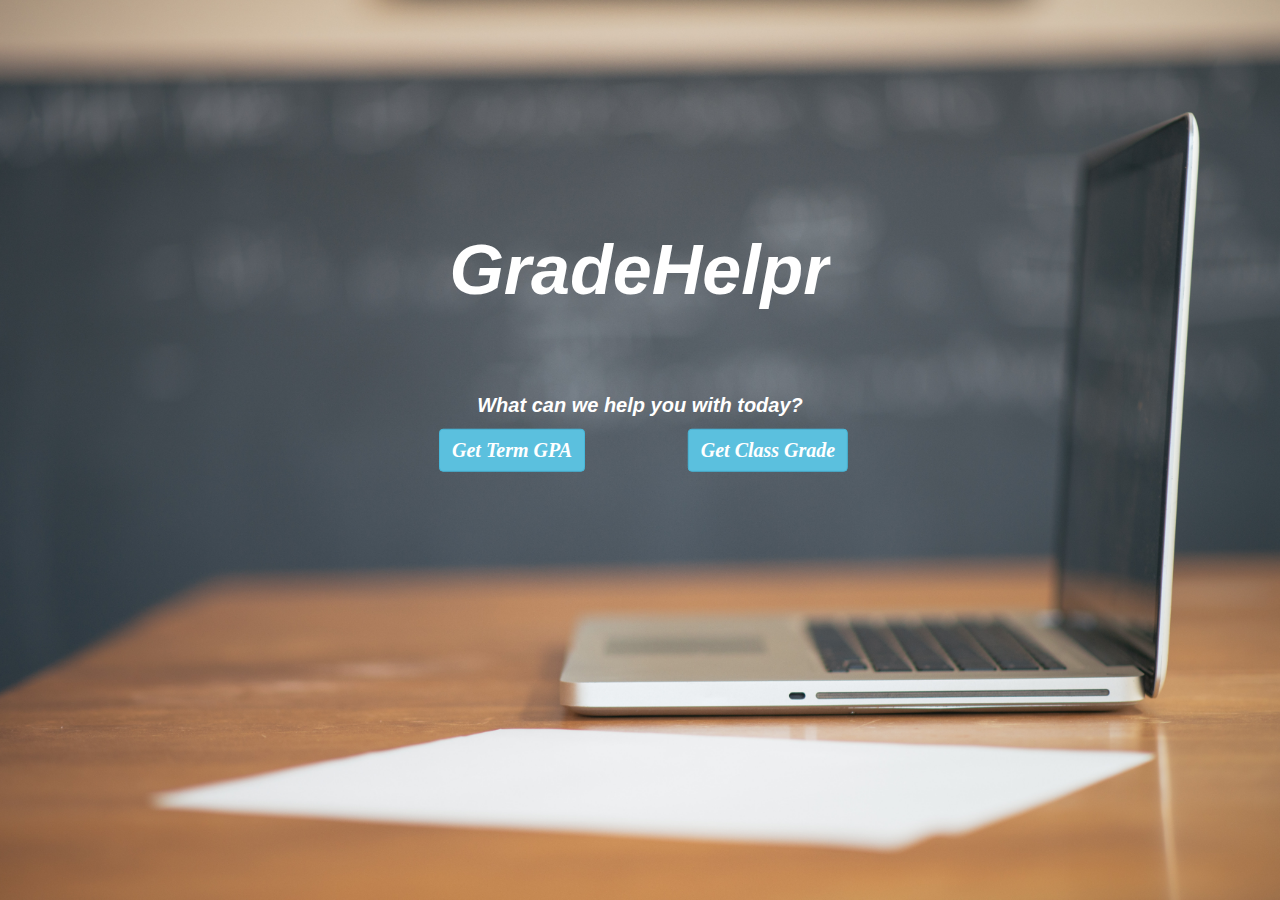
<file: index.html>
﻿<!DOCTYPE html>

<html lang="en" xmlns="http://www.w3.org/1999/xhtml">
<head>
    <meta charset="utf-8" />
    <link rel="stylesheet" type="text/css" href="https://maxcdn.bootstrapcdn.com/bootstrap/3.3.5/css/bootstrap.min.css">
    <title>Main Page</title>
    <link rel="stylesheet" href="./css/mainPage.css" />
    <script src="./js/mainPage.js"></script>
</head>
<body>
    <div class="bg">
        <div id="content">GradeHelpr</div>
        <div id="info">What can we help you with today? </div>
        <a href="GPA.html"><button id="gpa" class="btn btn-info">Get Term GPA</button></a>
        <a href="classGrade.html"><button id="class" class="btn btn-info">Get Class Grade</button></a>
</div>
</body>
</html>
</file>
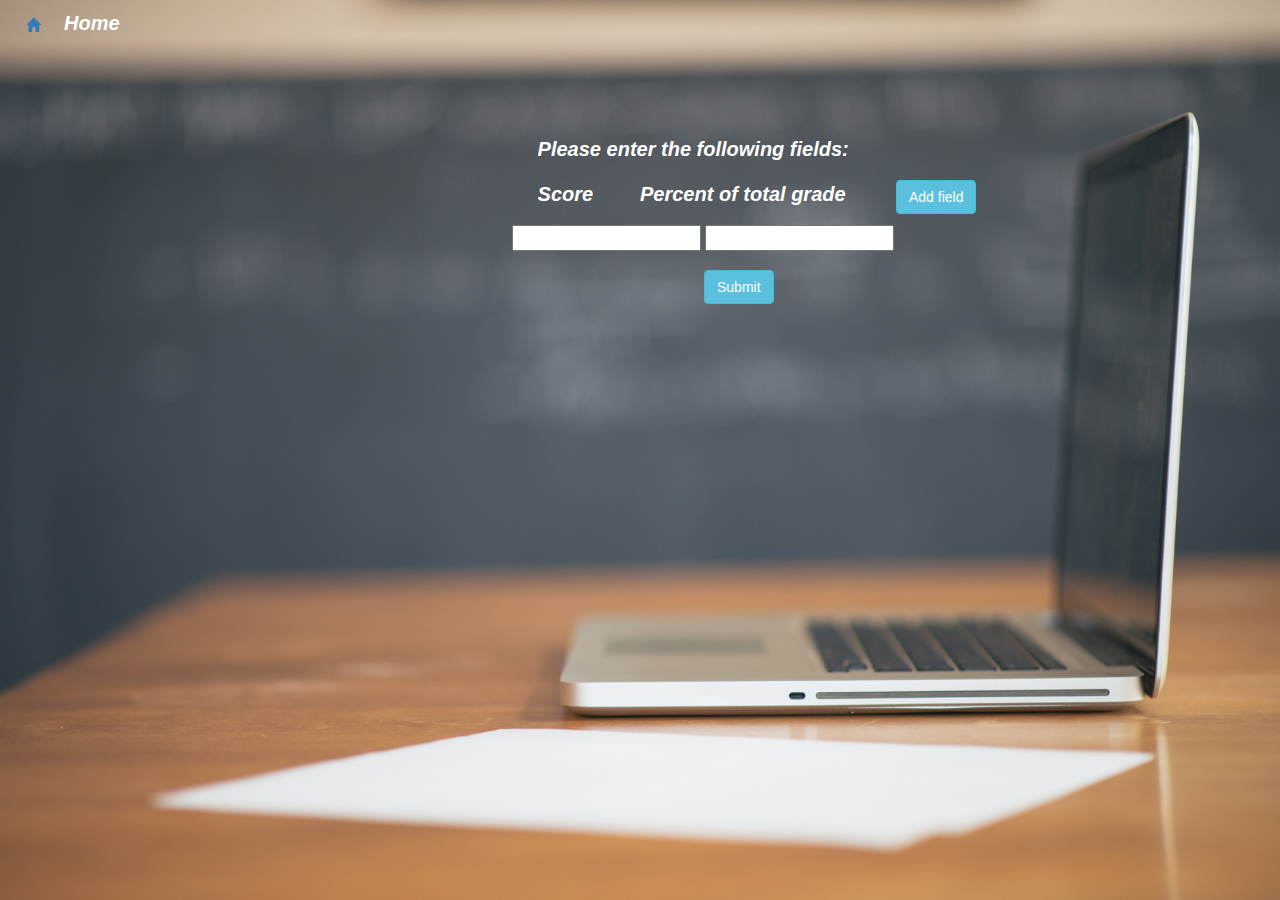
<file: classGrade.html>
﻿<!DOCTYPE html>

<html lang="en" xmlns="http://www.w3.org/1999/xhtml">
<head>
    <meta charset="utf-8" />
    <link rel="stylesheet" type="text/css" href="https://maxcdn.bootstrapcdn.com/bootstrap/3.3.5/css/bootstrap.min.css">
    <script src="https://code.jquery.com/jquery-3.1.0.min.js"></script>
    <title>Get Class Grade</title>
    <link rel="stylesheet" href="./css/classGrade.css" />
    <script src="./js/classGrade.js"></script>
</head>
<body>

    <div class="bg">
        <a href="index.html"><span id="home" class="glyphicon glyphicon-home"></span></a>
        <a href="index.html"><div class="text" id="home2">Home</div></a>

        <center>
            <form id="myForm">
                <div class="text" id="fill">Please enter the following fields:</div>
                <div class="text" id="score">Score</div>
                <div class="text" id="total">Percent of total grade</div>
                <button id="addField" class="btn btn-info">Add field</button>
                <div id="info">
                    <input type="text" id="score1" />  <input type="text" id="percent1" /><br />
                </div>

                <input type="submit" name="Submit" id="submitBtn" class="btn btn-info" />
            </form>
            <div id="errorMessage"><p id="error"></p></div>
        </center>
    </div>

</body>
</html>
</file>
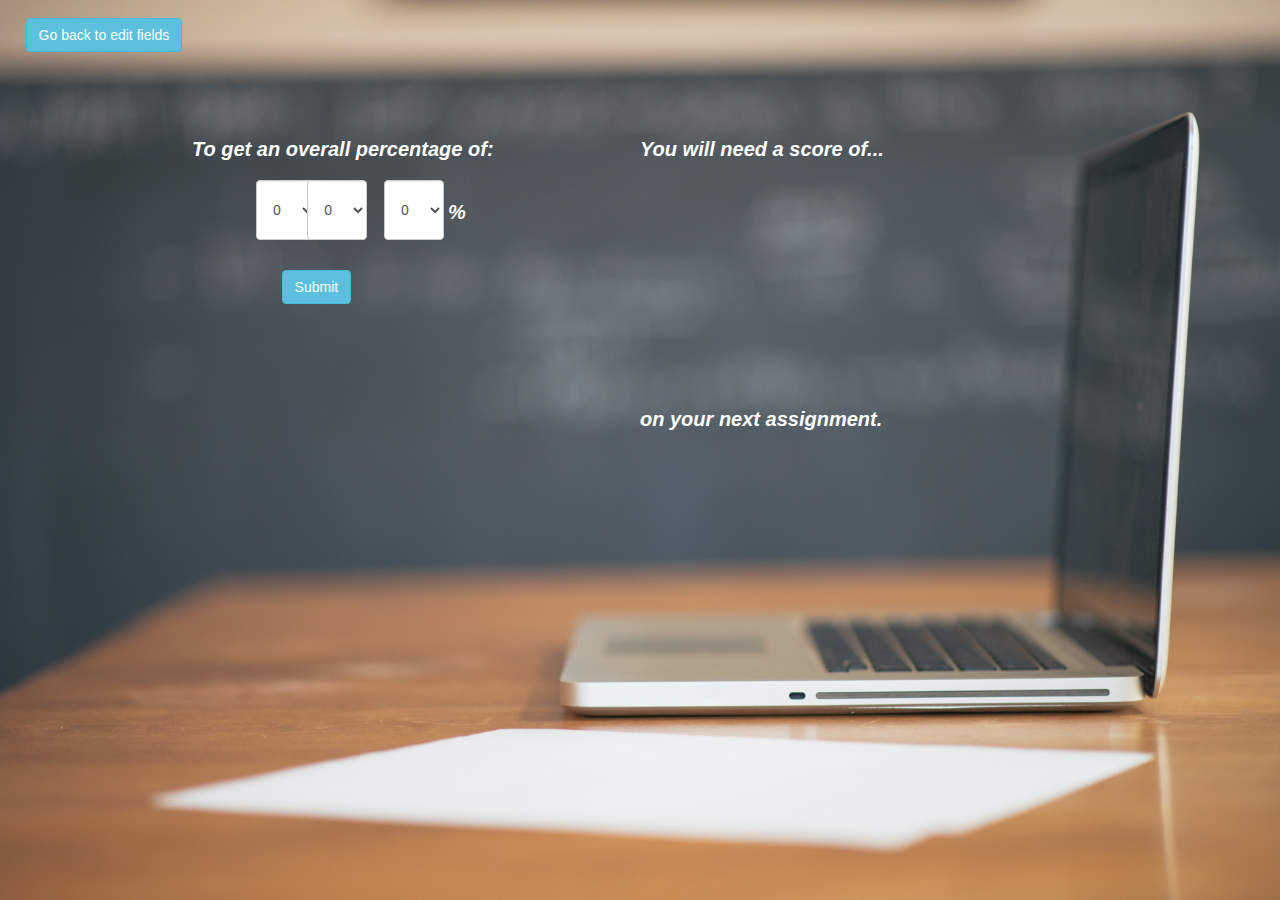
<file: classResults_n.html>
﻿<!DOCTYPE html>

<html lang="en" xmlns="http://www.w3.org/1999/xhtml">
<head>
    <meta charset="utf-8" />
    <title>Class results: no</title>
    <link rel="stylesheet" href="./css/classResults_n.css" />
    <link rel="stylesheet" type="text/css" href="https://maxcdn.bootstrapcdn.com/bootstrap/3.3.5/css/bootstrap.min.css">
    <script src="https://code.jquery.com/jquery-3.1.0.min.js"></script>
    <script src="./js/classResults_n.js"></script>
</head> 
<body>
    <div class="bg">
        <div id="id1" class="text">To get an overall percentage of: </div>
        <form id="getPercent">
            <select id="firstDigit" name="firstDigit" class="form-control">
                <option value="0">0</option>
                <option value="1">1</option>
                <option value="2">2</option>
                <option value="3">3</option>
                <option value="4">4</option>
                <option value="5">5</option>
                <option value="6">6</option>
                <option value="7">7</option>
                <option value="8">8</option>
                <option value="9">9</option>
            </select>
            <select id="secondDigit" class="form-control">
                <option value="0">0</option>
                <option value="1">1</option>
                <option value="2">2</option>
                <option value="3">3</option>
                <option value="4">4</option>
                <option value="5">5</option>
                <option value="6">6</option>
                <option value="7">7</option>
                <option value="8">8</option>
                <option value="9">9</option>
            </select>
            <div class="text" id="decimal">.</div>
            <select id="thirdDigit" class="form-control">
                <option value="0">0</option>
                <option value="1">1</option>
                <option value="2">2</option>
                <option value="3">3</option>
                <option value="4">4</option>
                <option value="5">5</option>
                <option value="6">6</option>
                <option value="7">7</option>
                <option value="8">8</option>
                <option value="9">9</option>
            </select>
            <div id="percent" class="text">%</div>

            <input type="submit" name="Submit" id="submitBtn" class="btn btn-info" />
        </form>

        <div class="text" id="id2">You will need a score of... </div>
        <div id="result"></div>
        <div class="text" id="id3">on your next assignment. </div>

        <button id="goBack" class="btn btn-info">Go back to edit fields</button>

    </div>
</body>
</html>
</file>
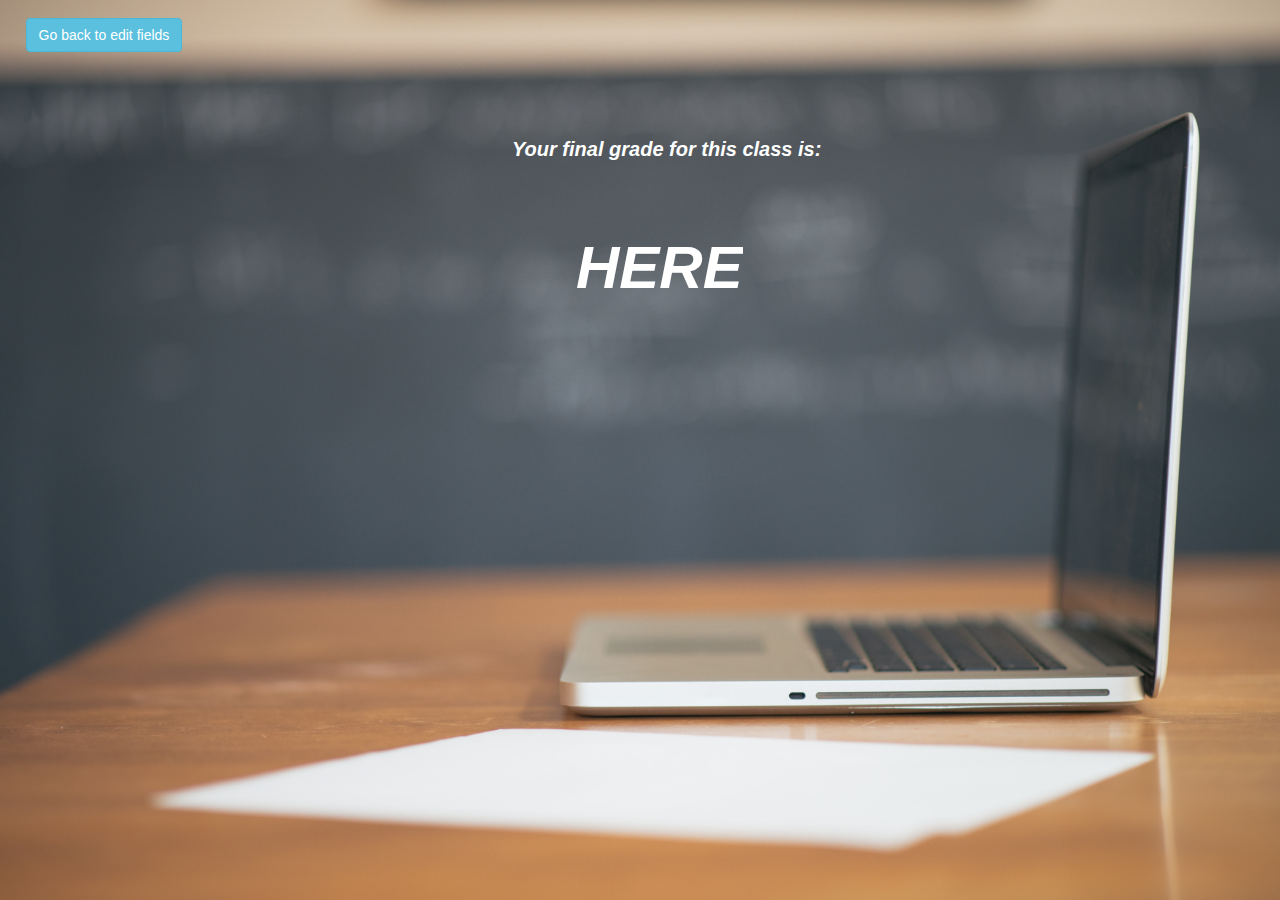
<file: classResults_y.html>
﻿<!DOCTYPE html>

<html lang="en" xmlns="http://www.w3.org/1999/xhtml">
<head>
    <meta charset="utf-8" />
    <title></title>
    <link rel="stylesheet" href="./css/classResults_y.css" />
    <link rel="stylesheet" type="text/css" href="https://maxcdn.bootstrapcdn.com/bootstrap/3.3.5/css/bootstrap.min.css">
    <script src="https://code.jquery.com/jquery-3.1.0.min.js"></script>
    <script src="./js/classResults_y.js"></script>
</head>
<body>
    <div class="bg">
        <div id="final" class="text">Your final grade for this class is:</div>
        <div id="finalGrade">HERE</div>

        <button id="goBack" class="btn btn-info">Go back to edit fields</button>
    </div>
  
</body>
</html>
</file>
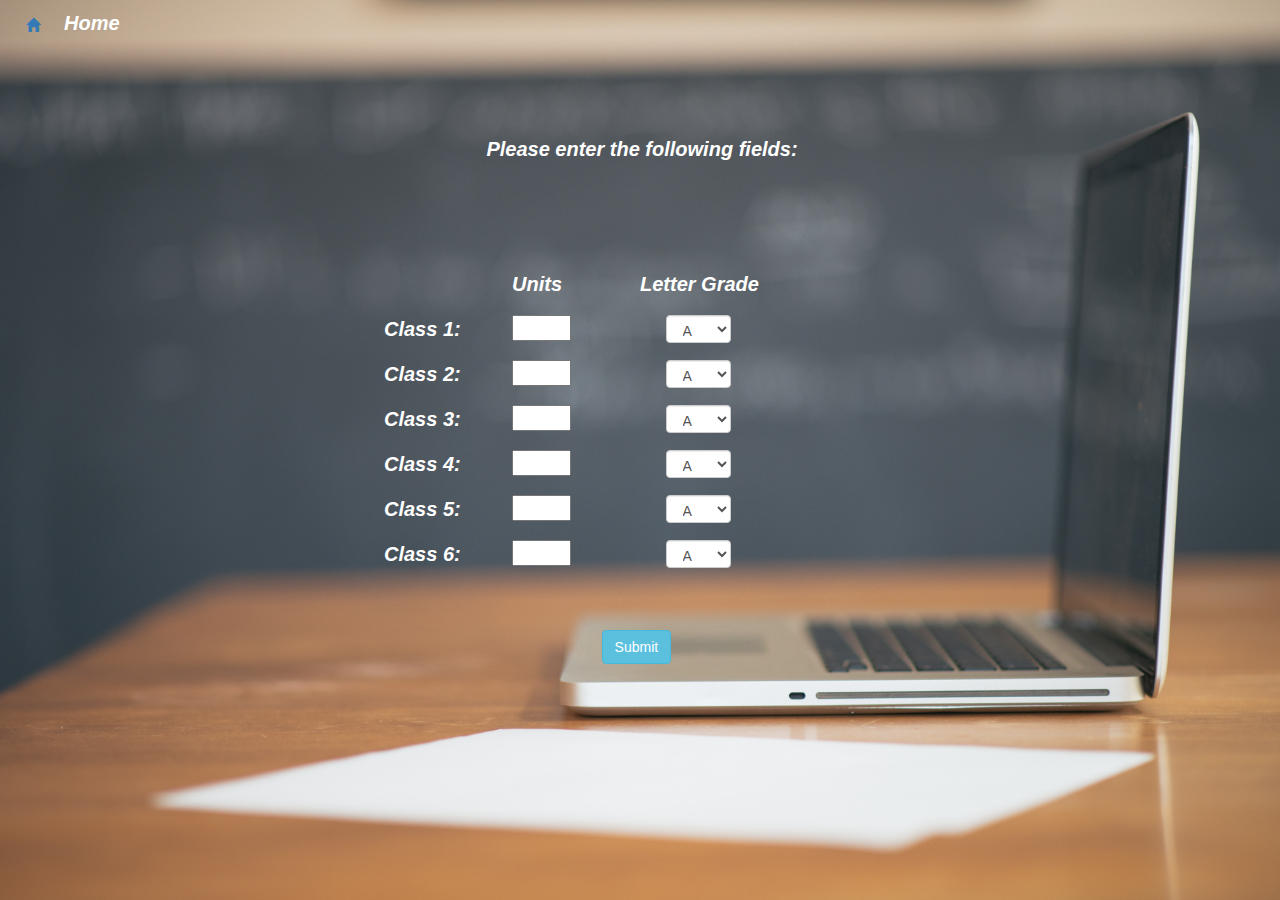
<file: GPA.html>
﻿<!DOCTYPE html>

<html lang="en" xmlns="http://www.w3.org/1999/xhtml">
<head>
    <meta charset="utf-8" />
    <link rel="stylesheet" type="text/css" href="https://maxcdn.bootstrapcdn.com/bootstrap/3.3.5/css/bootstrap.min.css">
    <script src="https://code.jquery.com/jquery-3.1.0.min.js"></script>
    <title>Get GPA</title>
    <link rel="stylesheet" href="./css/GPA.css" />
    <script src="./js/GPA.js"></script>
</head>
<body>
    <div class="bg">
        <a href="index.html"><span id="home" class="glyphicon glyphicon-home"></span></a>
        <a href="index.html"><div class="text" id="home2">Home</div></a>
        <div id="error"></div>
            <div class="text" id="fill">Please enter the following fields:</div>
            <center>
                <form id="classGrades">
                    <div class="text" id="grade">Letter Grade</div>
                    <div class="text" id="units">Units</div>

                    <div class="text" id="class1">Class 1:</div>
                    <input type="text" id="unit1" size="4" />
                    <select id="grade1" class="form-control">
                        <option value="A">A</option>
                        <option value="A-">A-</option>
                        <option value="B+">B+</option>
                        <option value="B">B</option>
                        <option value="B-">B-</option>
                        <option value="C+">C+</option>
                        <option value="C">C</option>
                        <option value="C-">C-</option>
                        <option value="D+">D+</option>
                        <option value="D">D</option>
                        <option value="D-">D-</option>
                        <option value="F">F</option>
                    </select>
                    <div class="text" id="class2">Class 2:</div>
                    <input type="text" id="unit2" size="4" />
                    <select id="grade2" class="form-control">
                        <option value="A">A</option>
                        <option value="A-">A-</option>
                        <option value="B+">B+</option>
                        <option value="B">B</option>
                        <option value="B-">B-</option>
                        <option value="C+">C+</option>
                        <option value="C">C</option>
                        <option value="C-">C-</option>
                        <option value="D+">D+</option>
                        <option value="D">D</option>
                        <option value="D-">D-</option>
                        <option value="F">F</option>
                    </select>
                    <div class="text" id="class3">Class 3:</div>
                    <input type="text" id="unit3" size="4" />
                    <select id="grade3" class="form-control">
                        <option value="A">A</option>
                        <option value="A-">A-</option>
                        <option value="B+">B+</option>
                        <option value="B">B</option>
                        <option value="B-">B-</option>
                        <option value="C+">C+</option>
                        <option value="C">C</option>
                        <option value="C-">C-</option>
                        <option value="D+">D+</option>
                        <option value="D">D</option>
                        <option value="D-">D-</option>
                        <option value="F">F</option>
                    </select>
                    <div class="text" id="class4">Class 4:</div>
                    <input type="text" id="unit4" size="4" />
                    <select id="grade4" class="form-control">
                        <option value="A">A</option>
                        <option value="A-">A-</option>
                        <option value="B+">B+</option>
                        <option value="B">B</option>
                        <option value="B-">B-</option>
                        <option value="C+">C+</option>
                        <option value="C">C</option>
                        <option value="C-">C-</option>
                        <option value="D+">D+</option>
                        <option value="D">D</option>
                        <option value="D-">D-</option>
                        <option value="F">F</option>
                    </select>
                    <div class="text" id="class5">Class 5:</div>
                    <input type="text" id="unit5" size="4" />
                    <select id="grade5" class="form-control">
                        <option value="A">A</option>
                        <option value="A-">A-</option>
                        <option value="B+">B+</option>
                        <option value="B">B</option>
                        <option value="B-">B-</option>
                        <option value="C+">C+</option>
                        <option value="C">C</option>
                        <option value="C-">C-</option>
                        <option value="D+">D+</option>
                        <option value="D">D</option>
                        <option value="D-">D-</option>
                        <option value="F">F</option>
                    </select>
                    <div class="text" id="class6">Class 6:</div>
                    <input type="text" id="unit6" size="4" />
                    <select id="grade6" class="form-control">
                        <option value="A">A</option>
                        <option value="A-">A-</option>
                        <option value="B+">B+</option>
                        <option value="B">B</option>
                        <option value="B-">B-</option>
                        <option value="C+">C+</option>
                        <option value="C">C</option>
                        <option value="C-">C-</option>
                        <option value="D+">D+</option>
                        <option value="D">D</option>
                        <option value="D-">D-</option>
                        <option value="F">F</option>
                    </select>

                    <input type="submit" id="submit" name="Submit" class="btn btn-info" />
                </form>
            </center>

</div>
</body>
</html>
</file>
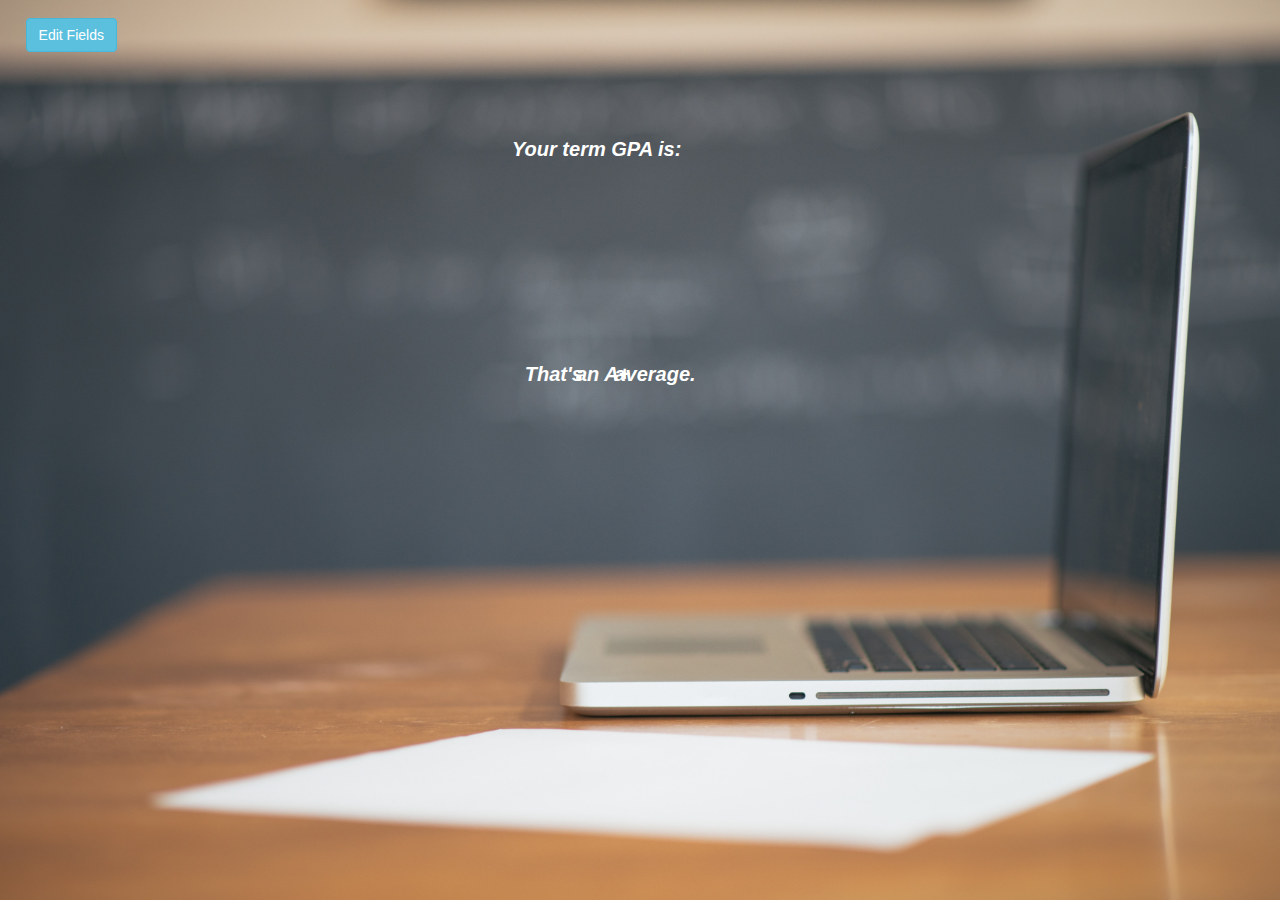
<file: GPA_results.html>
﻿<!DOCTYPE html>

<html lang="en" xmlns="http://www.w3.org/1999/xhtml">
<head>
    <meta charset="utf-8" />
    <link rel="stylesheet" type="text/css" href="https://maxcdn.bootstrapcdn.com/bootstrap/3.3.5/css/bootstrap.min.css">
    <script src="https://code.jquery.com/jquery-3.1.0.min.js"></script>
    <title>GPA Results</title>
    <link rel="stylesheet" href="./css/GPA_results.css" />
    <script src="./js/GPA_results.js"></script>
</head>
<body>
    <div class="bg">
        <div id="termGPA" class="text">Your term GPA is: </div>
        <div id="results"></div>
        <div id="letterGrade1" class="text">That's </div>
        <div id="letterGrade" class="text">an A+</div>
        <div id="letterGrade2" class="text">average.</div>

        <button id="goBack" class="btn btn-info">Edit Fields</button>
    </div>
        
</body>
</html>
</file>
<file: css/mainPage.css>
﻿body, html {
    height: 100%;
    margin: 0;
}

.bg {
    /* The image used */
    background-image: url("background.jpg");
    /* Full height */
    height: 100%;
    /* Center and scale the image */
    background-position: center;
    background-repeat: no-repeat;
    background-size: cover;
    display: block;
    white-space: nowrap;
    overflow: hidden;
}

#content {
    position: absolute;
    top: 30%;
    left: 50%;
    transform: translate(-50%, -50%);
    font-family: "Arial", Times, serif;
    font-style: oblique;
    font-size: 70px;
    color: white;
    font-weight: bold;
    display: block;
    white-space: nowrap;
    overflow: hidden;
    display: inline-block;
}

#info {
    position: absolute;
    top: 45%;
    left: 50%;
    transform: translate(-50%, -50%);
    font-family: "Arial", Times, sans-serif;
    font-style: oblique;
    font-size: 20px;
    font-weight: bold;
    color: white;
    display: block;
    white-space: nowrap;
    overflow: hidden;
    display: inline-block;
}

#gpa {
    position: absolute;
    top: 50%;
    left: 40%;
    transform: translate(-50%, -50%);
    font-family: "Times New Roman", Times, serif;
    font-style: oblique;
    font-size: 20px;
    font-weight: bold;
    display: block;
    white-space: nowrap;
    overflow: hidden;
    display: inline-block;

}

#class {
    position: absolute;
    top: 50%;
    left: 60%;
    transform: translate(-50%, -50%);
    font-family: "Times New Roman", Times, serif;
    font-style: oblique;
    font-size: 20px;
    font-weight: bold;
    display: block;
    white-space: nowrap;
    overflow: hidden;
    display: inline-block;
}
</file>
<file: css/classGrade.css>
﻿body, html {
    height: 100%;
    margin: 0;
}

.bg {
    /* The image used */
    background-image: url("background.jpg");
    /* Full height */
    height: 100%;
    /* Center and scale the image */
    background-position: center;
    background-repeat: no-repeat;
    background-size: cover;
    display: block;
    white-space: nowrap;
    overflow: hidden;
}

#home {
    position: absolute;
    top: 2%;
    left: 2%;
    display: inline-block;
}

#home2 {
    position: absolute;
    top: 1%;
    left: 5%;
    display: inline-block;
}

.text {
    font-family: "Arial", Times, serif;
    font-style: oblique;
    font-size: 20px;
    color: white;
    font-weight: bold;
    display: block;
    white-space: nowrap;
    overflow: hidden;
    display: inline-block;
}



#fill {
    position: absolute;
    top: 15%;
    left: 42%;
    display: inline-block;
}

#score {
    position: absolute;
    top: 20%;
    left: 42%;
    display: inline-block;
}

#total {
    position: absolute;
    top: 20%;
    left: 50%;
    display: inline-block;
}

#info {
    position: absolute;
    top: 25%;
    left: 40%;
    display: inline-block;
}

#addField {
    position: absolute;
    top: 20%;
    left: 70%;
    display: inline-block;
}

#submitBtn {
    position: absolute;
    top: 30%;
    left: 55%;
    display: inline-block;
}
</file>
<file: css/classResults_n.css>
﻿body, html {
    height: 100%;
    margin: 0;
}

.bg {
    /* The image used */
    background-image: url("background.jpg");
    /* Full height */
    height: 100%;
    /* Center and scale the image */
    background-position: center;
    background-repeat: no-repeat;
    background-size: cover;
    display: block;
    white-space: nowrap;
    overflow: hidden;
}

.text {
    font-family: "Arial", Times, serif;
    font-style: oblique;
    font-size: 20px;
    color: white;
    font-weight: bold;
    display: block;
    white-space: nowrap;
    overflow: hidden;
}

#id1 {
    position: absolute;
    top: 15%;
    left: 15%;
    display: inline-block;
}

#firstDigit {
    position: absolute;
    top: 20%;
    left: 20%;
    height: 60px;
    width: 60px;
    display: inline-block;
}

#secondDigit {
    position: absolute;
    top: 20%;
    left: 24%;
    height: 60px;
    width: 60px;
    display: inline-block;
}

#thirdDigit {
    position: absolute;
    top: 20%;
    left: 30%;
    height: 60px;
    width: 60px;
    display: inline-block;
}
#percent {
    position: absolute;
    top: 22%;
    left: 35%;
    display: inline-block;
}

#submitBtn {
    position: absolute;
    top: 30%;
    left: 22%;
    display: inline-block;
}

#id2 {
    position: absolute;
    top: 15%;
    left: 50%;
    display: inline-block;
}

#id3 {
    position: absolute;
    top: 45%;
    left: 50%;
    display: inline-block;
}

#result {
    position: absolute;
    top: 30%;
    left: 50%;
    font-family: "Arial", Times, serif;
    font-style: oblique;
    font-size: 70px;
    color: white;
    font-weight: bold;
    display: block;
    white-space: nowrap;
    overflow: hidden;
    display: inline-block;
}

#goBack {
    position: absolute;
    top: 2%;
    left: 2%;
    display: inline-block;
}

#decimal {
    position: absolute;
    top: 23%;
    left: 28%;
    display: inline-block;
}
</file>
<file: css/classResults_y.css>
﻿body, html {
    height: 100%;
    margin: 0;
 
}

.bg {
    /* The image used */
    background-image: url("background.jpg");
    /* Full height */
    height: 100%;
    /* Center and scale the image */
    background-position: center;
    background-repeat: no-repeat;
    background-size: cover;
    display: block;
    white-space: nowrap;
    overflow: hidden;
}


.text {
    font-family: "Arial", Times, serif;
    font-style: oblique;
    font-size: 20px;
    color: white;
    font-weight: bold;
    display: block;
    white-space: nowrap;
    overflow: hidden;
    display: inline-block;
}

#final {
    position: absolute;
    left: 40%;
    top: 15%;
    display: inline-block;
}

#finalGrade {
    font-family: "Arial", Times, serif;
    font-style: oblique;
    font-size: 60px;
    color: white;
    font-weight: bold;
    display: block;
    white-space: nowrap;
    overflow: hidden;
    position: absolute;
    top: 25%;
    left: 45%;
    display: inline-block;
}

#goBack {
    position: absolute;
    top: 2%;
    left: 2%;
    display: inline-block;
}
</file>
<file: css/GPA.css>
﻿body, html {
    height: 100%;
    margin: 0;
    position: relative;
    min-width: 700px;
}

.bg {
    /* The image used */
    background-image: url("background.jpg");
    /* Full height */
    height: 100%;
    /* Center and scale the image */
    background-position: center;
    background-repeat: no-repeat;
    background-size: cover;
    display: block;
    white-space: nowrap;
    overflow: hidden;
}

#home {
    position: absolute;
    top: 2%;
    left: 2%;
    display: inline-block;
}

#home2 {
    position: absolute;
    top: 1%;
    left: 5%;
    display: inline-block;
}

.text {
    font-family: "Arial", Times, serif;
    font-style: oblique;
    font-size: 20px;
    color: white;
    font-weight: bold;
    display: block;
    white-space: nowrap;
    overflow: hidden;
    display: inline-block;
}

#fill {
    position: absolute;
    top: 15%;
    left: 38%;
    display: inline-block;
}

#units {
    position: absolute;
    top: 30%;
    left: 40%;
    display: inline-block;
}

#grade {
    position: absolute;
    top: 30%;
    left: 50%;
    display: inline-block;
}

#class1 {
    position: absolute;
    top: 35%;
    left: 30%;
    display: inline-block;
}

#unit1 {
    position: absolute;
    top: 35%;
    left: 40%;
    display: inline-block;
}

#grade1 {
    height: 28px;
    width: 65px;
    position: absolute;
    top: 35%;
    left: 52%;
    display: inline-block;
}

#submit {
    position: absolute;
    top: 70%;
    left: 47%;
    display: inline-block;
}

#class2 {
    position: absolute;
    top: 40%;
    left: 30%;
    display: inline-block;
}

#unit2 {
    position: absolute;
    top: 40%;
    left: 40%;
    display: inline-block;
}

#grade2 {
    height: 28px;
    width: 65px;
    position: absolute;
    top: 40%;
    left: 52%;
    display: inline-block;
}

#class3 {
    position: absolute;
    top: 45%;
    left: 30%;
    display: inline-block;
}

#unit3 {
    position: absolute;
    top: 45%;
    left: 40%;
    display: inline-block;
}

#grade3 {
    height: 28px;
    width: 65px;
    position: absolute;
    top: 45%;
    left: 52%;
    display: inline-block;
}

#class4 {
    position: absolute;
    top: 50%;
    left: 30%;
    display: inline-block;
}

#unit4 {
    position: absolute;
    top: 50%;
    left: 40%;
    display: inline-block;
}

#grade4 {
    height: 28px;
    width: 65px;
    position: absolute;
    top: 50%;
    left: 52%;
    display: inline-block;
}

#class5 {
    position: absolute;
    top: 55%;
    left: 30%;
    display: inline-block;
}

#unit5 {
    position: absolute;
    top: 55%;
    left: 40%;
    display: inline-block;
}

#grade5 {
    height: 28px;
    width: 65px;
    position: absolute;
    top: 55%;
    left: 52%;
    display: inline-block;
}

#class6 {
    position: absolute;
    top: 60%;
    left: 30%;
    display: inline-block;
}

#unit6 {
    position: absolute;
    top: 60%;
    left: 40%;
    display: inline-block;
}

#grade6 {
    height: 28px;
    width: 65px;
    position: absolute;
    top: 60%;
    left: 52%;
    display: inline-block;
}

#error {
    position: absolute;
    top: 22%;
    left: 40%;
    display: inline-block;
    color: red;
}
</file>
<file: css/GPA_results.css>
﻿body, html {
    height: 100%;
    margin: 0;
}

.bg {
    /* The image used */
    background-image: url("background.jpg");
    /* Full height */
    height: 100%;
    /* Center and scale the image */
    background-position: center;
    background-repeat: no-repeat;
    background-size: cover;
    display: block;
    white-space: nowrap;
    overflow: hidden;
}

.text {
    font-family: "Arial", Times, serif;
    font-style: oblique;
    font-size: 20px;
    color: white;
    font-weight: bold;
    display: block;
    white-space: nowrap;
    overflow: hidden;
    display: inline-block;
}

#termGPA {
    position: absolute;
    top: 15%;
    left: 40%;
    display: inline-block;
}

#results {
    position: absolute;
    top: 25%;
    left: 40%;
    font-family: "Arial", Times, serif;
    font-style: oblique;
    font-size: 70px;
    color: white;
    font-weight: bold;
    display: block;
    white-space: nowrap;
    overflow: hidden;
    display: inline-block;
}

#letterGrade1 {
    position: absolute;
    top: 40%;
    left: 41%;
    display: inline-block;
}

#letterGrade {
    position: absolute;
    top: 40%;
    left: 45%;
    display: inline-block;
}


#letterGrade2 {
    position: absolute;
    top: 40%;
    left: 48%;
    display: inline-block;
}

#goBack {
    position: absolute;
    top: 2%;
    left: 2%;
    display: inline-block;
}
</file>
